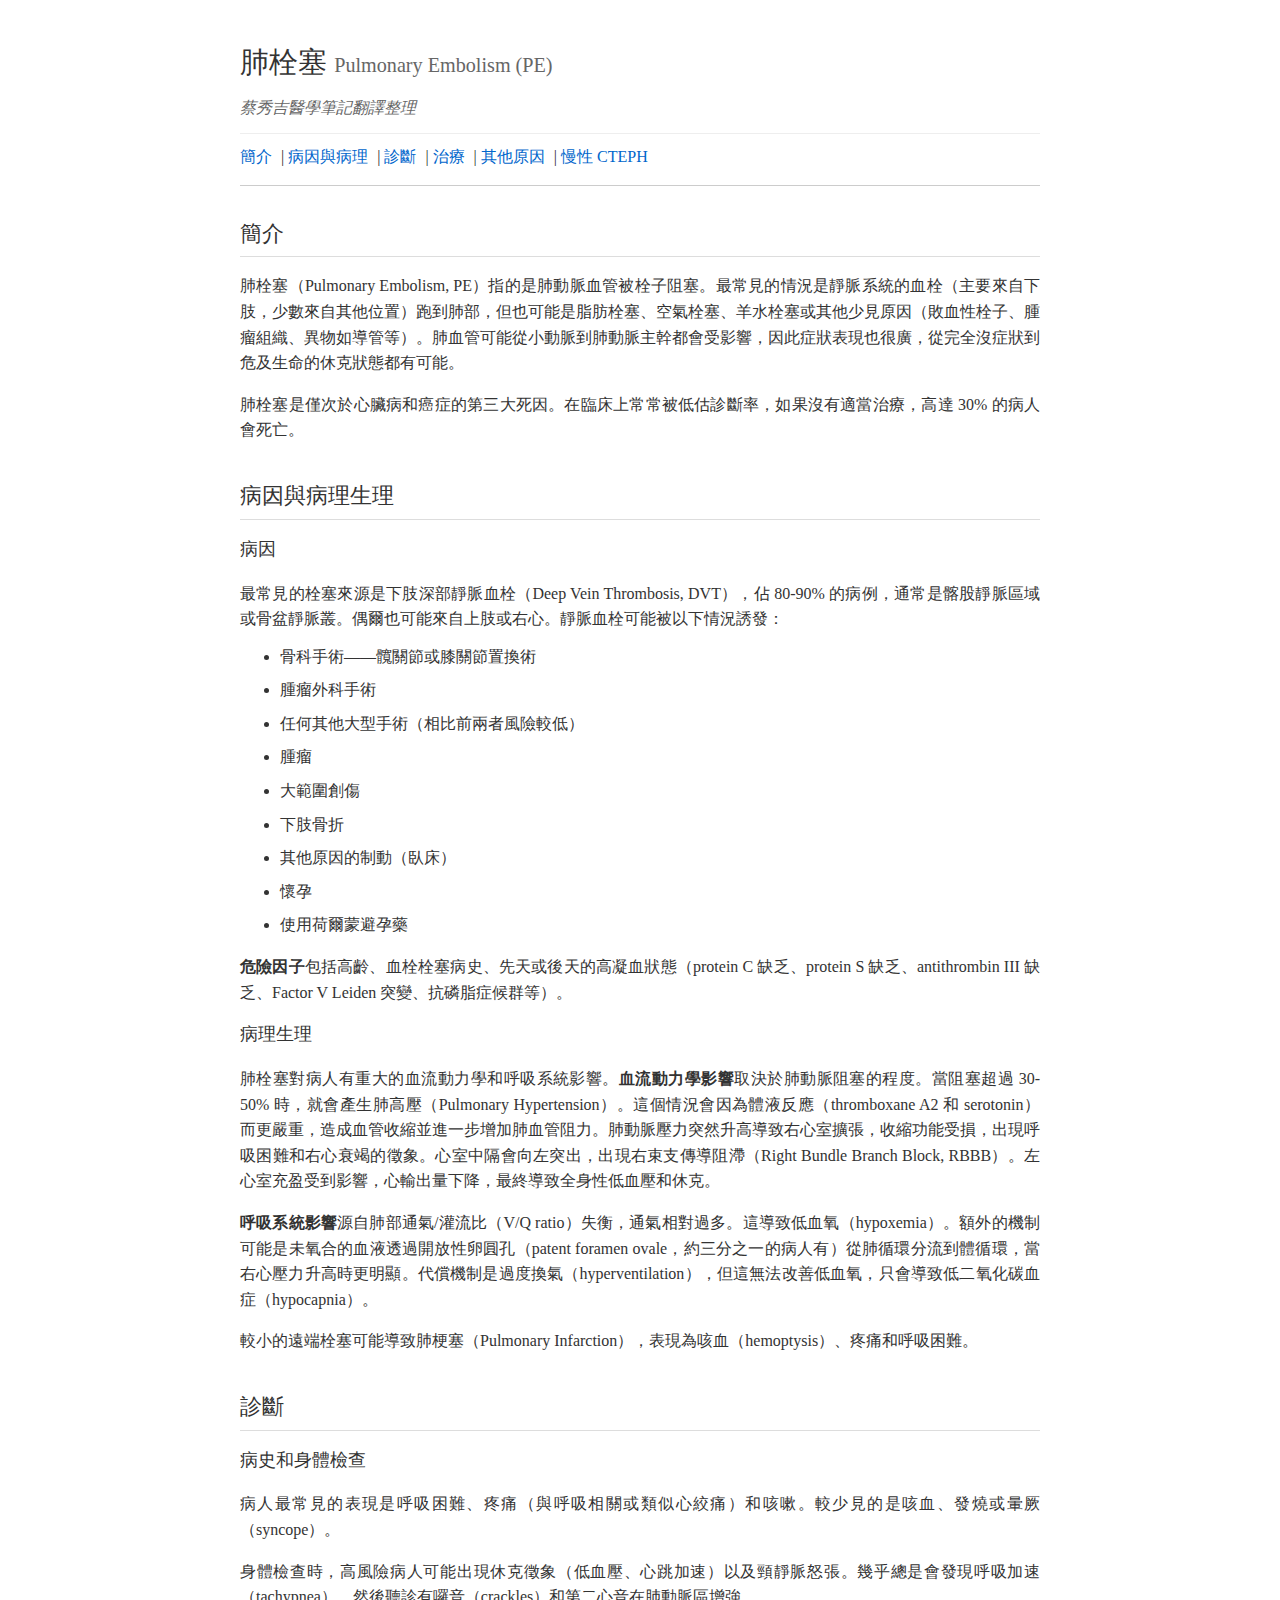
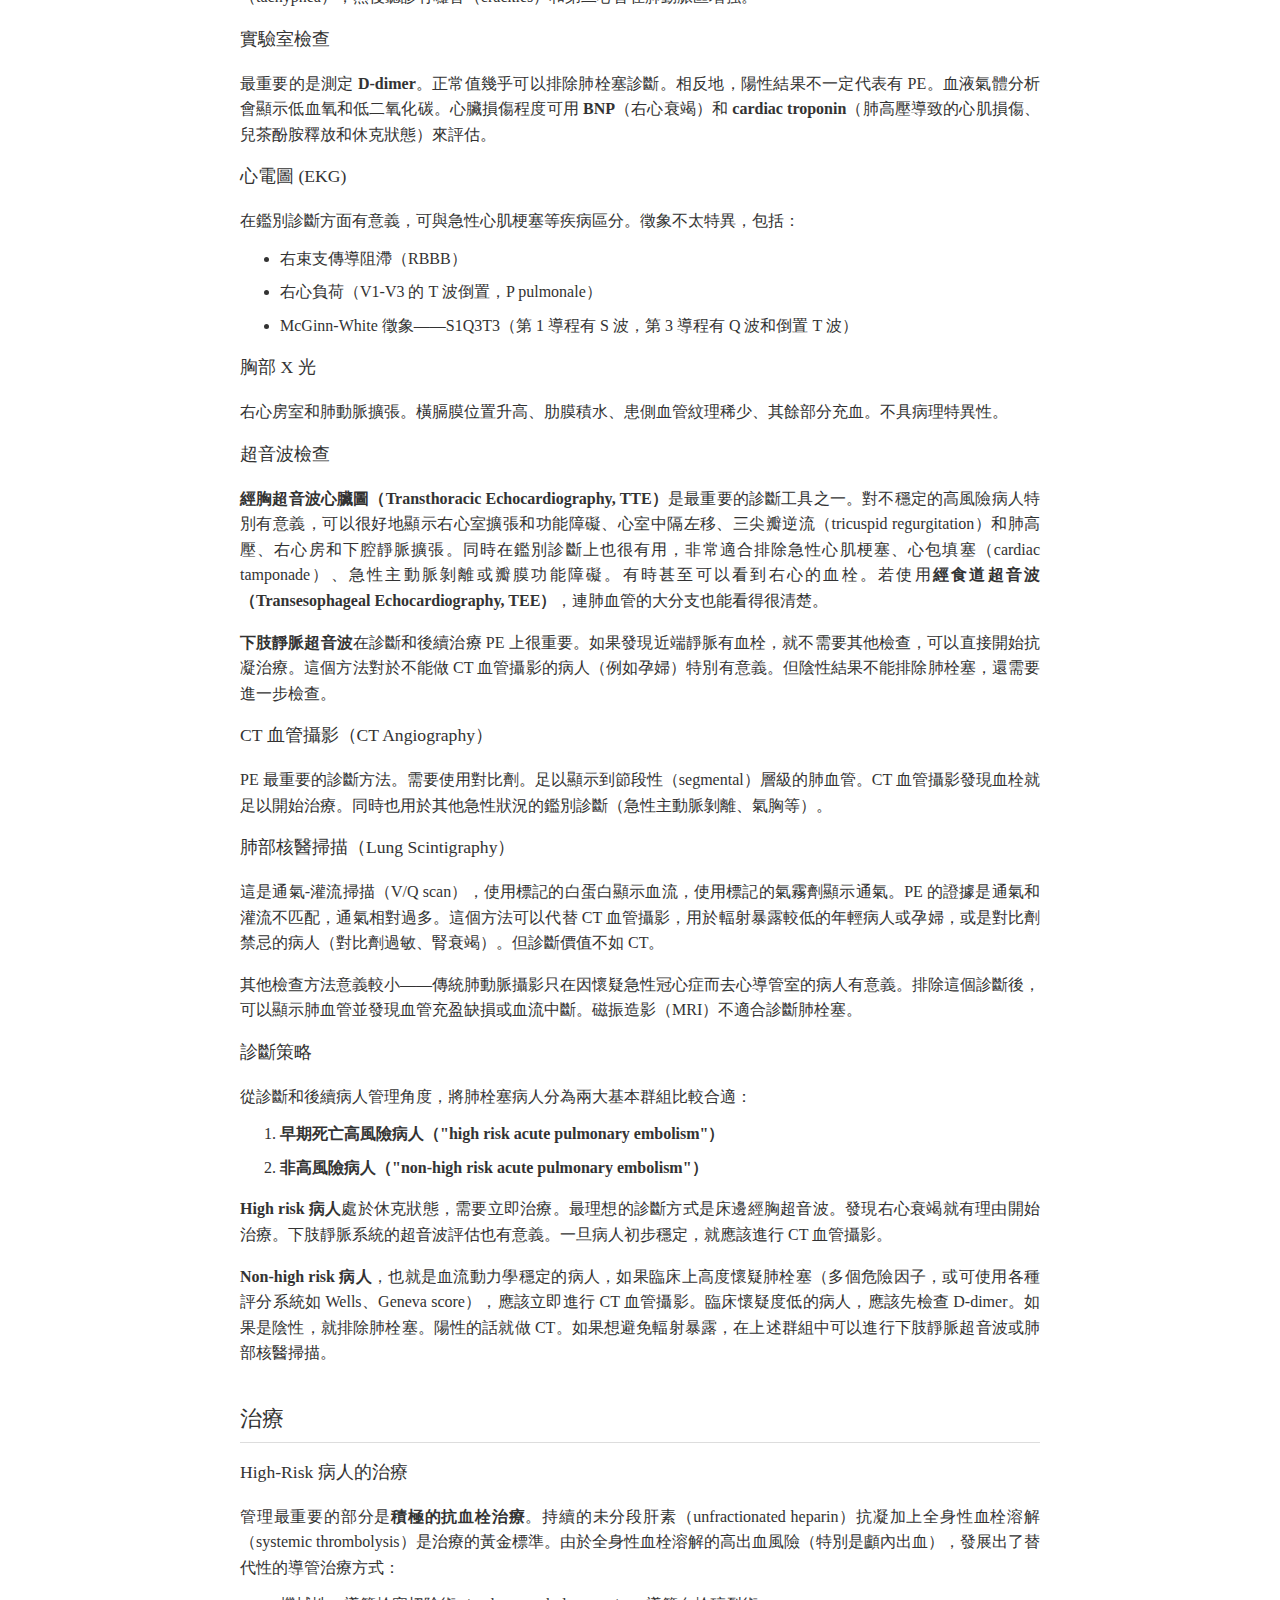
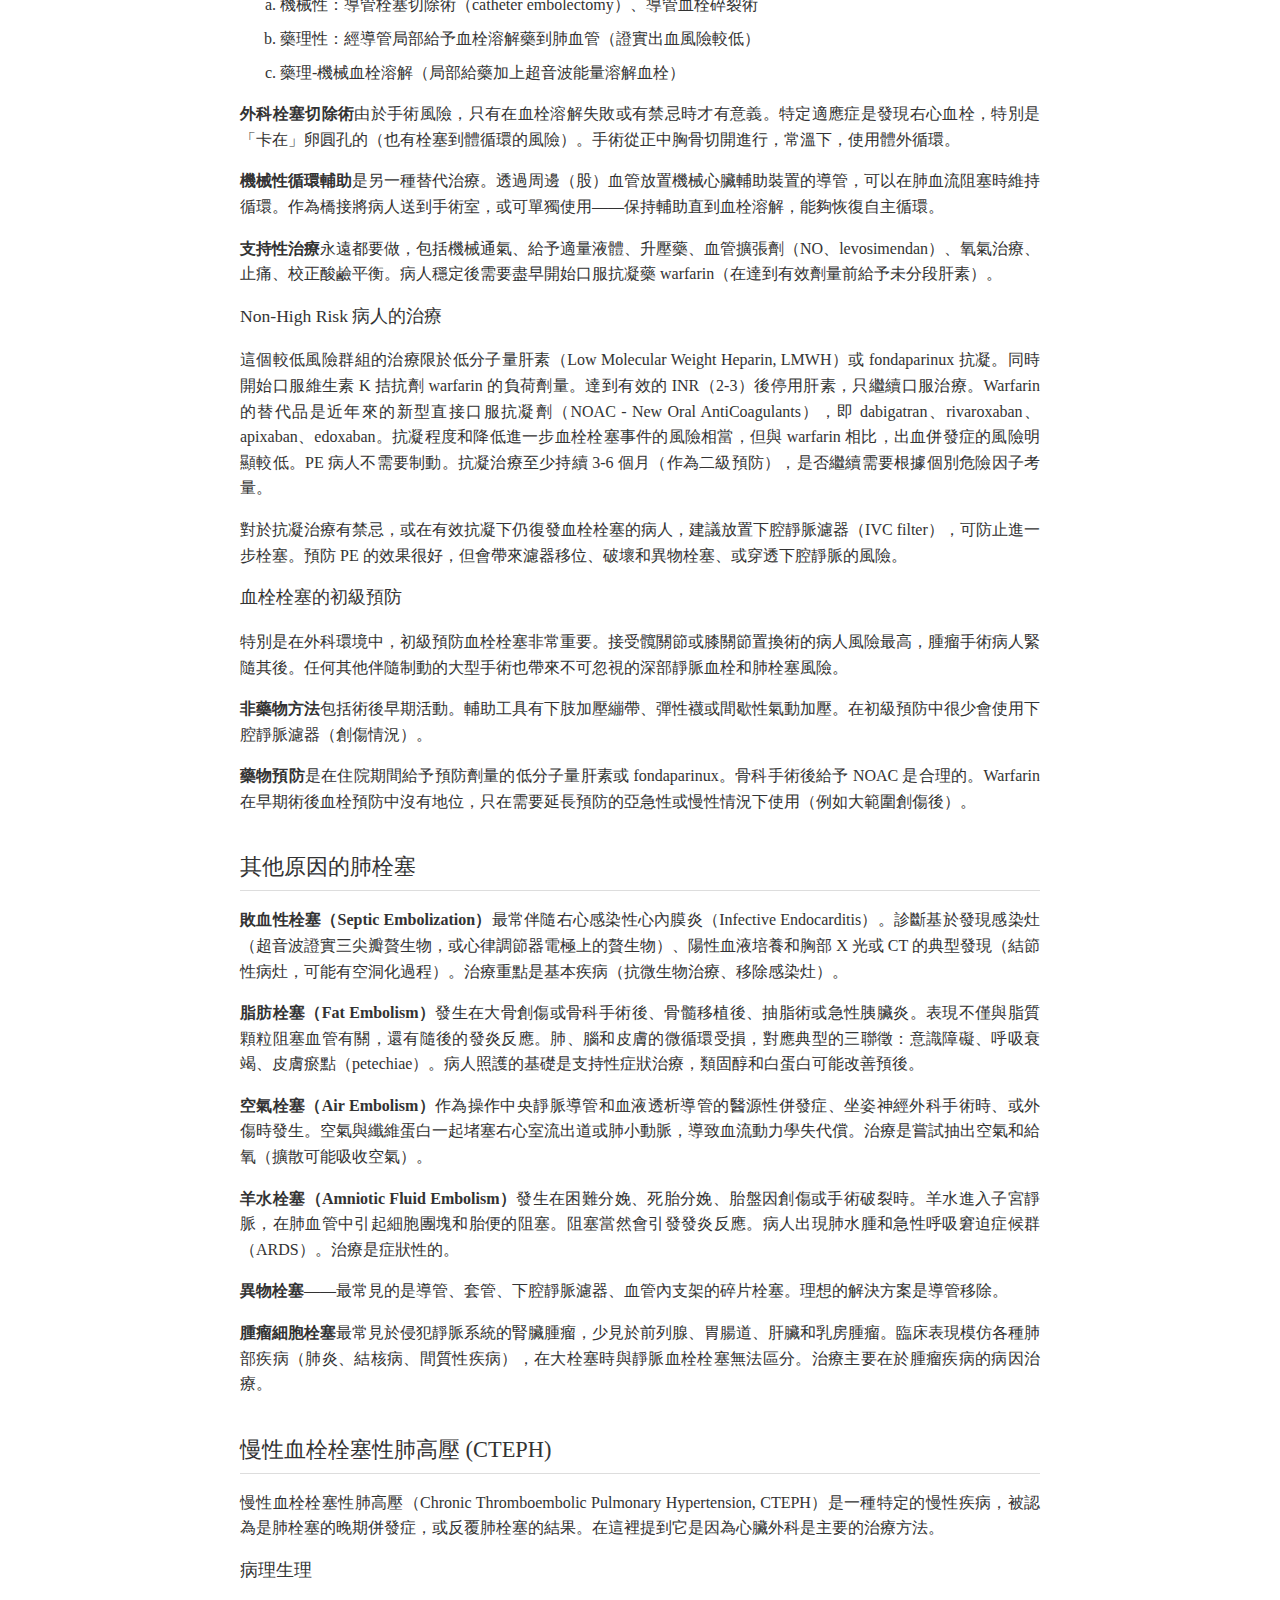
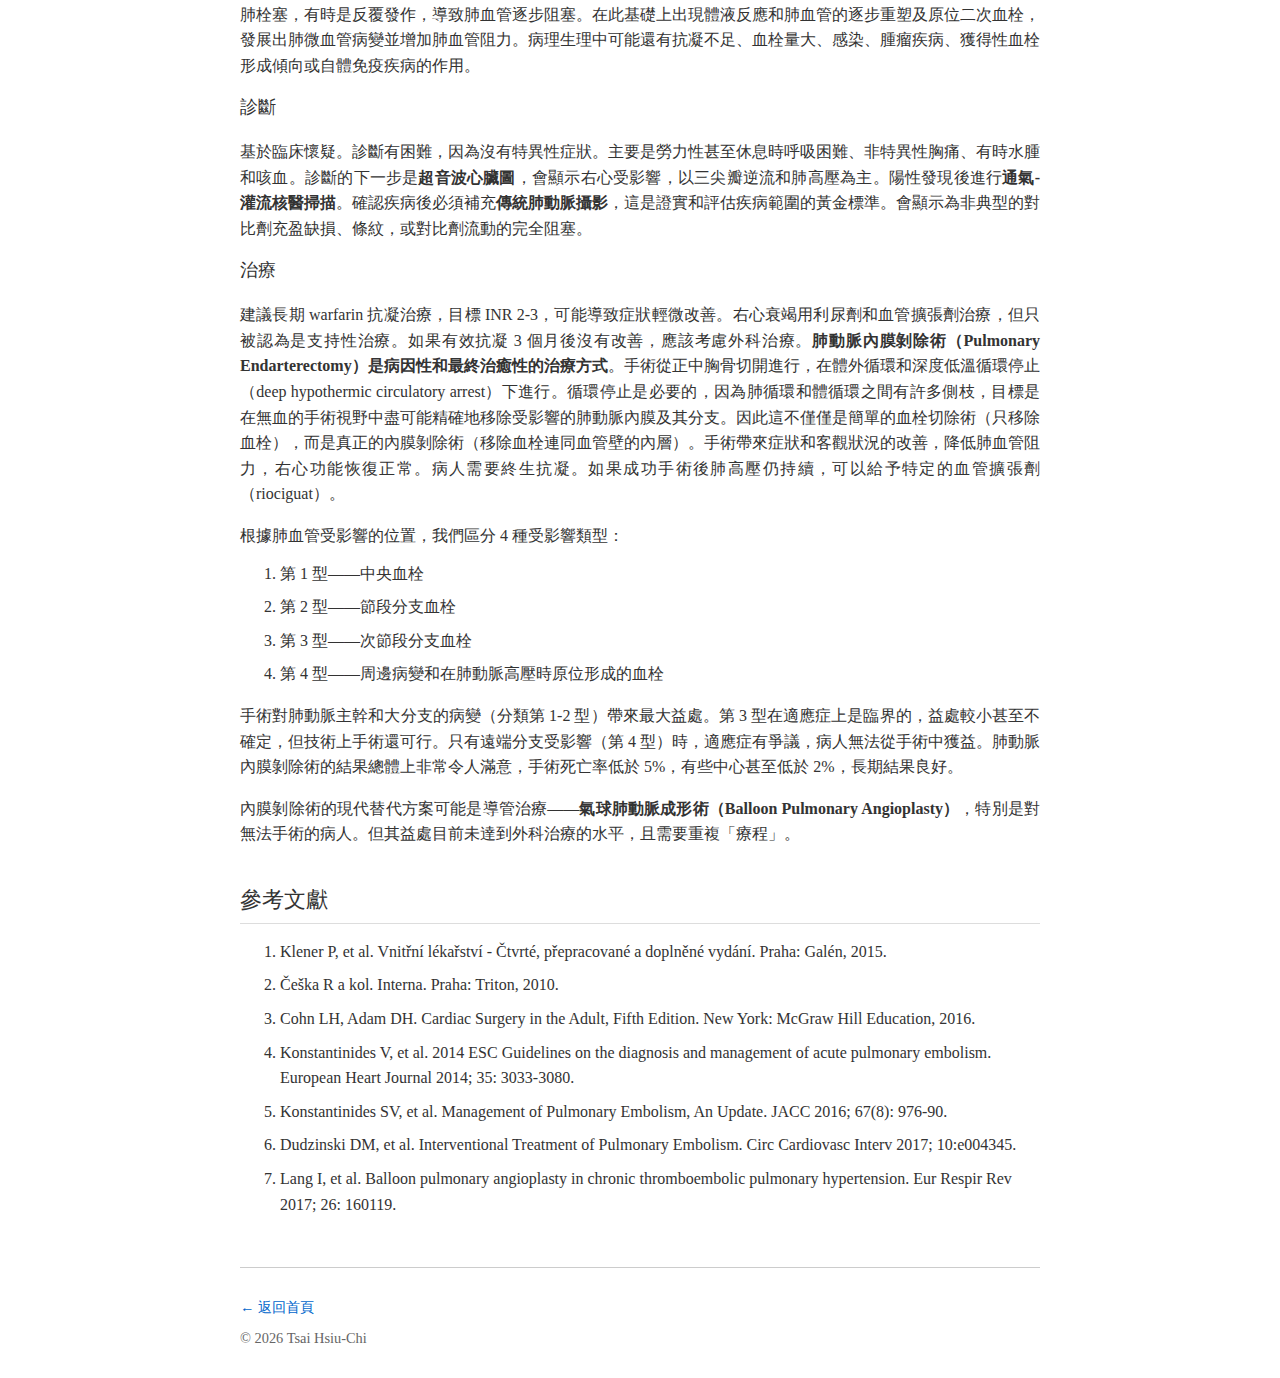
<file: PE/index.html>
<!doctype html>
<html lang="zh-Hant">
<head>
<meta charset="utf-8">
<meta name="viewport" content="width=device-width,initial-scale=1">
<title>肺栓塞 Pulmonary Embolism (PE) — 蔡秀吉醫學筆記</title>
<link rel="stylesheet" href="../style.css">
</head>

<body>

<header class="site-header">
  <h1>肺栓塞 <small>Pulmonary Embolism (PE)</small></h1>
  <p class="tagline">蔡秀吉醫學筆記翻譯整理</p>
  <nav class="nav">
    <a href="#intro">簡介</a> |
    <a href="#etiology">病因與病理</a> |
    <a href="#diagnosis">診斷</a> |
    <a href="#treatment">治療</a> |
    <a href="#other">其他原因</a> |
    <a href="#cteph">慢性 CTEPH</a>
  </nav>
</header>

<main class="container">

  <section id="intro">
    <h2>簡介</h2>
    <p>
      肺栓塞（Pulmonary Embolism, PE）指的是肺動脈血管被栓子阻塞。最常見的情況是靜脈系統的血栓（主要來自下肢，少數來自其他位置）跑到肺部，但也可能是脂肪栓塞、空氣栓塞、羊水栓塞或其他少見原因（敗血性栓子、腫瘤組織、異物如導管等）。肺血管可能從小動脈到肺動脈主幹都會受影響，因此症狀表現也很廣，從完全沒症狀到危及生命的休克狀態都有可能。
    </p>
    <p>
      肺栓塞是僅次於心臟病和癌症的第三大死因。在臨床上常常被低估診斷率，如果沒有適當治療，高達 30% 的病人會死亡。
    </p>
  </section>

  <section id="etiology">
    <h2>病因與病理生理</h2>
    <h3>病因</h3>
    <p>
      最常見的栓塞來源是下肢深部靜脈血栓（Deep Vein Thrombosis, DVT），佔 80-90% 的病例，通常是髂股靜脈區域或骨盆靜脈叢。偶爾也可能來自上肢或右心。靜脈血栓可能被以下情況誘發：
    </p>
    <ul>
      <li>骨科手術——髖關節或膝關節置換術</li>
      <li>腫瘤外科手術</li>
      <li>任何其他大型手術（相比前兩者風險較低）</li>
      <li>腫瘤</li>
      <li>大範圍創傷</li>
      <li>下肢骨折</li>
      <li>其他原因的制動（臥床）</li>
      <li>懷孕</li>
      <li>使用荷爾蒙避孕藥</li>
    </ul>
    <p>
      <strong>危險因子</strong>包括高齡、血栓栓塞病史、先天或後天的高凝血狀態（protein C 缺乏、protein S 缺乏、antithrombin III 缺乏、Factor V Leiden 突變、抗磷脂症候群等）。
    </p>

    <h3>病理生理</h3>
    <p>
      肺栓塞對病人有重大的血流動力學和呼吸系統影響。<strong>血流動力學影響</strong>取決於肺動脈阻塞的程度。當阻塞超過 30-50% 時，就會產生肺高壓（Pulmonary Hypertension）。這個情況會因為體液反應（thromboxane A2 和 serotonin）而更嚴重，造成血管收縮並進一步增加肺血管阻力。肺動脈壓力突然升高導致右心室擴張，收縮功能受損，出現呼吸困難和右心衰竭的徵象。心室中隔會向左突出，出現右束支傳導阻滯（Right Bundle Branch Block, RBBB）。左心室充盈受到影響，心輸出量下降，最終導致全身性低血壓和休克。
    </p>
    <p>
      <strong>呼吸系統影響</strong>源自肺部通氣/灌流比（V/Q ratio）失衡，通氣相對過多。這導致低血氧（hypoxemia）。額外的機制可能是未氧合的血液透過開放性卵圓孔（patent foramen ovale，約三分之一的病人有）從肺循環分流到體循環，當右心壓力升高時更明顯。代償機制是過度換氣（hyperventilation），但這無法改善低血氧，只會導致低二氧化碳血症（hypocapnia）。
    </p>
    <p>
      較小的遠端栓塞可能導致肺梗塞（Pulmonary Infarction），表現為咳血（hemoptysis）、疼痛和呼吸困難。
    </p>
  </section>

  <section id="diagnosis">
    <h2>診斷</h2>

    <h3>病史和身體檢查</h3>
    <p>
      病人最常見的表現是呼吸困難、疼痛（與呼吸相關或類似心絞痛）和咳嗽。較少見的是咳血、發燒或暈厥（syncope）。
    </p>
    <p>
      身體檢查時，高風險病人可能出現休克徵象（低血壓、心跳加速）以及頸靜脈怒張。幾乎總是會發現呼吸加速（tachypnea），然後聽診有囉音（crackles）和第二心音在肺動脈區增強。
    </p>

    <h3>實驗室檢查</h3>
    <p>
      最重要的是測定 <strong>D-dimer</strong>。正常值幾乎可以排除肺栓塞診斷。相反地，陽性結果不一定代表有 PE。血液氣體分析會顯示低血氧和低二氧化碳。心臟損傷程度可用 <strong>BNP</strong>（右心衰竭）和 <strong>cardiac troponin</strong>（肺高壓導致的心肌損傷、兒茶酚胺釋放和休克狀態）來評估。
    </p>

    <h3>心電圖 (EKG)</h3>
    <p>
      在鑑別診斷方面有意義，可與急性心肌梗塞等疾病區分。徵象不太特異，包括：
    </p>
    <ul>
      <li>右束支傳導阻滯（RBBB）</li>
      <li>右心負荷（V1-V3 的 T 波倒置，P pulmonale）</li>
      <li>McGinn-White 徵象——S1Q3T3（第 1 導程有 S 波，第 3 導程有 Q 波和倒置 T 波）</li>
    </ul>

    <h3>胸部 X 光</h3>
    <p>
      右心房室和肺動脈擴張。橫膈膜位置升高、肋膜積水、患側血管紋理稀少、其餘部分充血。不具病理特異性。
    </p>

    <h3>超音波檢查</h3>
    <p>
      <strong>經胸超音波心臟圖（Transthoracic Echocardiography, TTE）</strong>是最重要的診斷工具之一。對不穩定的高風險病人特別有意義，可以很好地顯示右心室擴張和功能障礙、心室中隔左移、三尖瓣逆流（tricuspid regurgitation）和肺高壓、右心房和下腔靜脈擴張。同時在鑑別診斷上也很有用，非常適合排除急性心肌梗塞、心包填塞（cardiac tamponade）、急性主動脈剝離或瓣膜功能障礙。有時甚至可以看到右心的血栓。若使用<strong>經食道超音波（Transesophageal Echocardiography, TEE）</strong>，連肺血管的大分支也能看得很清楚。
    </p>
    <p>
      <strong>下肢靜脈超音波</strong>在診斷和後續治療 PE 上很重要。如果發現近端靜脈有血栓，就不需要其他檢查，可以直接開始抗凝治療。這個方法對於不能做 CT 血管攝影的病人（例如孕婦）特別有意義。但陰性結果不能排除肺栓塞，還需要進一步檢查。
    </p>

    <h3>CT 血管攝影（CT Angiography）</h3>
    <p>
      PE 最重要的診斷方法。需要使用對比劑。足以顯示到節段性（segmental）層級的肺血管。CT 血管攝影發現血栓就足以開始治療。同時也用於其他急性狀況的鑑別診斷（急性主動脈剝離、氣胸等）。
    </p>

    <h3>肺部核醫掃描（Lung Scintigraphy）</h3>
    <p>
      這是通氣-灌流掃描（V/Q scan），使用標記的白蛋白顯示血流，使用標記的氣霧劑顯示通氣。PE 的證據是通氣和灌流不匹配，通氣相對過多。這個方法可以代替 CT 血管攝影，用於輻射暴露較低的年輕病人或孕婦，或是對比劑禁忌的病人（對比劑過敏、腎衰竭）。但診斷價值不如 CT。
    </p>
    <p>
      其他檢查方法意義較小——傳統肺動脈攝影只在因懷疑急性冠心症而去心導管室的病人有意義。排除這個診斷後，可以顯示肺血管並發現血管充盈缺損或血流中斷。磁振造影（MRI）不適合診斷肺栓塞。
    </p>

    <h3>診斷策略</h3>
    <p>
      從診斷和後續病人管理角度，將肺栓塞病人分為兩大基本群組比較合適：
    </p>
    <ol>
      <li><strong>早期死亡高風險病人（"high risk acute pulmonary embolism"）</strong></li>
      <li><strong>非高風險病人（"non-high risk acute pulmonary embolism"）</strong></li>
    </ol>
    <p>
      <strong>High risk 病人</strong>處於休克狀態，需要立即治療。最理想的診斷方式是床邊經胸超音波。發現右心衰竭就有理由開始治療。下肢靜脈系統的超音波評估也有意義。一旦病人初步穩定，就應該進行 CT 血管攝影。
    </p>
    <p>
      <strong>Non-high risk 病人</strong>，也就是血流動力學穩定的病人，如果臨床上高度懷疑肺栓塞（多個危險因子，或可使用各種評分系統如 Wells、Geneva score），應該立即進行 CT 血管攝影。臨床懷疑度低的病人，應該先檢查 D-dimer。如果是陰性，就排除肺栓塞。陽性的話就做 CT。如果想避免輻射暴露，在上述群組中可以進行下肢靜脈超音波或肺部核醫掃描。
    </p>
  </section>

  <section id="treatment">
    <h2>治療</h2>

    <h3>High-Risk 病人的治療</h3>
    <p>
      管理最重要的部分是<strong>積極的抗血栓治療</strong>。持續的未分段肝素（unfractionated heparin）抗凝加上全身性血栓溶解（systemic thrombolysis）是治療的黃金標準。由於全身性血栓溶解的高出血風險（特別是顱內出血），發展出了替代性的導管治療方式：
    </p>
    <ol style="list-style-type: lower-alpha;">
      <li>機械性：導管栓塞切除術（catheter embolectomy）、導管血栓碎裂術</li>
      <li>藥理性：經導管局部給予血栓溶解藥到肺血管（證實出血風險較低）</li>
      <li>藥理-機械血栓溶解（局部給藥加上超音波能量溶解血栓）</li>
    </ol>
    <p>
      <strong>外科栓塞切除術</strong>由於手術風險，只有在血栓溶解失敗或有禁忌時才有意義。特定適應症是發現右心血栓，特別是「卡在」卵圓孔的（也有栓塞到體循環的風險）。手術從正中胸骨切開進行，常溫下，使用體外循環。
    </p>
    <p>
      <strong>機械性循環輔助</strong>是另一種替代治療。透過周邊（股）血管放置機械心臟輔助裝置的導管，可以在肺血流阻塞時維持循環。作為橋接將病人送到手術室，或可單獨使用——保持輔助直到血栓溶解，能夠恢復自主循環。
    </p>
    <p>
      <strong>支持性治療</strong>永遠都要做，包括機械通氣、給予適量液體、升壓藥、血管擴張劑（NO、levosimendan）、氧氣治療、止痛、校正酸鹼平衡。病人穩定後需要盡早開始口服抗凝藥 warfarin（在達到有效劑量前給予未分段肝素）。
    </p>

    <h3>Non-High Risk 病人的治療</h3>
    <p>
      這個較低風險群組的治療限於低分子量肝素（Low Molecular Weight Heparin, LMWH）或 fondaparinux 抗凝。同時開始口服維生素 K 拮抗劑 warfarin 的負荷劑量。達到有效的 INR（2-3）後停用肝素，只繼續口服治療。Warfarin 的替代品是近年來的新型直接口服抗凝劑（NOAC - New Oral AntiCoagulants），即 dabigatran、rivaroxaban、apixaban、edoxaban。抗凝程度和降低進一步血栓栓塞事件的風險相當，但與 warfarin 相比，出血併發症的風險明顯較低。PE 病人不需要制動。抗凝治療至少持續 3-6 個月（作為二級預防），是否繼續需要根據個別危險因子考量。
    </p>
    <p>
      對於抗凝治療有禁忌，或在有效抗凝下仍復發血栓栓塞的病人，建議放置下腔靜脈濾器（IVC filter），可防止進一步栓塞。預防 PE 的效果很好，但會帶來濾器移位、破壞和異物栓塞、或穿透下腔靜脈的風險。
    </p>

    <h3>血栓栓塞的初級預防</h3>
    <p>
      特別是在外科環境中，初級預防血栓栓塞非常重要。接受髖關節或膝關節置換術的病人風險最高，腫瘤手術病人緊隨其後。任何其他伴隨制動的大型手術也帶來不可忽視的深部靜脈血栓和肺栓塞風險。
    </p>
    <p>
      <strong>非藥物方法</strong>包括術後早期活動。輔助工具有下肢加壓繃帶、彈性襪或間歇性氣動加壓。在初級預防中很少會使用下腔靜脈濾器（創傷情況）。
    </p>
    <p>
      <strong>藥物預防</strong>是在住院期間給予預防劑量的低分子量肝素或 fondaparinux。骨科手術後給予 NOAC 是合理的。Warfarin 在早期術後血栓預防中沒有地位，只在需要延長預防的亞急性或慢性情況下使用（例如大範圍創傷後）。
    </p>
  </section>

  <section id="other">
    <h2>其他原因的肺栓塞</h2>
    <p>
      <strong>敗血性栓塞（Septic Embolization）</strong>最常伴隨右心感染性心內膜炎（Infective Endocarditis）。診斷基於發現感染灶（超音波證實三尖瓣贅生物，或心律調節器電極上的贅生物）、陽性血液培養和胸部 X 光或 CT 的典型發現（結節性病灶，可能有空洞化過程）。治療重點是基本疾病（抗微生物治療、移除感染灶）。
    </p>
    <p>
      <strong>脂肪栓塞（Fat Embolism）</strong>發生在大骨創傷或骨科手術後、骨髓移植後、抽脂術或急性胰臟炎。表現不僅與脂質顆粒阻塞血管有關，還有隨後的發炎反應。肺、腦和皮膚的微循環受損，對應典型的三聯徵：意識障礙、呼吸衰竭、皮膚瘀點（petechiae）。病人照護的基礎是支持性症狀治療，類固醇和白蛋白可能改善預後。
    </p>
    <p>
      <strong>空氣栓塞（Air Embolism）</strong>作為操作中央靜脈導管和血液透析導管的醫源性併發症、坐姿神經外科手術時、或外傷時發生。空氣與纖維蛋白一起堵塞右心室流出道或肺小動脈，導致血流動力學失代償。治療是嘗試抽出空氣和給氧（擴散可能吸收空氣）。
    </p>
    <p>
      <strong>羊水栓塞（Amniotic Fluid Embolism）</strong>發生在困難分娩、死胎分娩、胎盤因創傷或手術破裂時。羊水進入子宮靜脈，在肺血管中引起細胞團塊和胎便的阻塞。阻塞當然會引發發炎反應。病人出現肺水腫和急性呼吸窘迫症候群（ARDS）。治療是症狀性的。
    </p>
    <p>
      <strong>異物栓塞</strong>——最常見的是導管、套管、下腔靜脈濾器、血管內支架的碎片栓塞。理想的解決方案是導管移除。
    </p>
    <p>
      <strong>腫瘤細胞栓塞</strong>最常見於侵犯靜脈系統的腎臟腫瘤，少見於前列腺、胃腸道、肝臟和乳房腫瘤。臨床表現模仿各種肺部疾病（肺炎、結核病、間質性疾病），在大栓塞時與靜脈血栓栓塞無法區分。治療主要在於腫瘤疾病的病因治療。
    </p>
  </section>

  <section id="cteph">
    <h2>慢性血栓栓塞性肺高壓 (CTEPH)</h2>
    <p>
      慢性血栓栓塞性肺高壓（Chronic Thromboembolic Pulmonary Hypertension, CTEPH）是一種特定的慢性疾病，被認為是肺栓塞的晚期併發症，或反覆肺栓塞的結果。在這裡提到它是因為心臟外科是主要的治療方法。
    </p>

    <h3>病理生理</h3>
    <p>
      肺栓塞，有時是反覆發作，導致肺血管逐步阻塞。在此基礎上出現體液反應和肺血管的逐步重塑及原位二次血栓，發展出肺微血管病變並增加肺血管阻力。病理生理中可能還有抗凝不足、血栓量大、感染、腫瘤疾病、獲得性血栓形成傾向或自體免疫疾病的作用。
    </p>

    <h3>診斷</h3>
    <p>
      基於臨床懷疑。診斷有困難，因為沒有特異性症狀。主要是勞力性甚至休息時呼吸困難、非特異性胸痛、有時水腫和咳血。診斷的下一步是<strong>超音波心臟圖</strong>，會顯示右心受影響，以三尖瓣逆流和肺高壓為主。陽性發現後進行<strong>通氣-灌流核醫掃描</strong>。確認疾病後必須補充<strong>傳統肺動脈攝影</strong>，這是證實和評估疾病範圍的黃金標準。會顯示為非典型的對比劑充盈缺損、條紋，或對比劑流動的完全阻塞。
    </p>

    <h3>治療</h3>
    <p>
      建議長期 warfarin 抗凝治療，目標 INR 2-3，可能導致症狀輕微改善。右心衰竭用利尿劑和血管擴張劑治療，但只被認為是支持性治療。如果有效抗凝 3 個月後沒有改善，應該考慮外科治療。<strong>肺動脈內膜剝除術（Pulmonary Endarterectomy）是病因性和最終治癒性的治療方式</strong>。手術從正中胸骨切開進行，在體外循環和深度低溫循環停止（deep hypothermic circulatory arrest）下進行。循環停止是必要的，因為肺循環和體循環之間有許多側枝，目標是在無血的手術視野中盡可能精確地移除受影響的肺動脈內膜及其分支。因此這不僅僅是簡單的血栓切除術（只移除血栓），而是真正的內膜剝除術（移除血栓連同血管壁的內層）。手術帶來症狀和客觀狀況的改善，降低肺血管阻力，右心功能恢復正常。病人需要終生抗凝。如果成功手術後肺高壓仍持續，可以給予特定的血管擴張劑（riociguat）。
    </p>
    <p>
      根據肺血管受影響的位置，我們區分 4 種受影響類型：
    </p>
    <ol>
      <li>第 1 型——中央血栓</li>
      <li>第 2 型——節段分支血栓</li>
      <li>第 3 型——次節段分支血栓</li>
      <li>第 4 型——周邊病變和在肺動脈高壓時原位形成的血栓</li>
    </ol>
    <p>
      手術對肺動脈主幹和大分支的病變（分類第 1-2 型）帶來最大益處。第 3 型在適應症上是臨界的，益處較小甚至不確定，但技術上手術還可行。只有遠端分支受影響（第 4 型）時，適應症有爭議，病人無法從手術中獲益。肺動脈內膜剝除術的結果總體上非常令人滿意，手術死亡率低於 5%，有些中心甚至低於 2%，長期結果良好。
    </p>
    <p>
      內膜剝除術的現代替代方案可能是導管治療——<strong>氣球肺動脈成形術（Balloon Pulmonary Angioplasty）</strong>，特別是對無法手術的病人。但其益處目前未達到外科治療的水平，且需要重複「療程」。
    </p>
  </section>

  <section id="references">
    <h2>參考文獻</h2>
    <ol>
      <li>Klener P, et al. Vnitřní lékařství - Čtvrté, přepracované a doplněné vydání. Praha: Galén, 2015.</li>
      <li>Češka R a kol. Interna. Praha: Triton, 2010.</li>
      <li>Cohn LH, Adam DH. Cardiac Surgery in the Adult, Fifth Edition. New York: McGraw Hill Education, 2016.</li>
      <li>Konstantinides V, et al. 2014 ESC Guidelines on the diagnosis and management of acute pulmonary embolism. European Heart Journal 2014; 35: 3033-3080.</li>
      <li>Konstantinides SV, et al. Management of Pulmonary Embolism, An Update. JACC 2016; 67(8): 976-90.</li>
      <li>Dudzinski DM, et al. Interventional Treatment of Pulmonary Embolism. Circ Cardiovasc Interv 2017; 10:e004345.</li>
      <li>Lang I, et al. Balloon pulmonary angioplasty in chronic thromboembolic pulmonary hypertension. Eur Respir Rev 2017; 26: 160119.</li>
    </ol>
  </section>

</main>

<footer class="site-footer">
  <p><a href="../">← 返回首頁</a></p>
  <p>© <span id="y"></span> Tsai Hsiu-Chi</p>
</footer>

<script>
  document.getElementById('y').textContent = new Date().getFullYear();
</script>

</body>
</html>
</file>
<file: style.css>
/* 極簡樸素學術風格 */
body {
  max-width: 800px;
  margin: 0 auto;
  padding: 20px;
  font-family: Georgia, "Times New Roman", "Noto Serif TC", serif;
  line-height: 1.6;
  color: #333;
}

/* 頁首 */
header {
  border-bottom: 1px solid #ccc;
  margin-bottom: 30px;
  padding-bottom: 15px;
}

h1 {
  font-size: 1.8em;
  font-weight: normal;
  margin-bottom: 8px;
}

h1 small {
  font-size: 0.7em;
  color: #666;
}

.tagline {
  color: #666;
  font-style: italic;
  margin: 10px 0;
}

nav {
  margin-top: 12px;
  padding-top: 10px;
  border-top: 1px solid #eee;
}

nav a {
  margin-right: 5px;
}

/* 區塊 */
section {
  margin-bottom: 35px;
}

h2 {
  font-size: 1.4em;
  font-weight: normal;
  border-bottom: 1px solid #ddd;
  padding-bottom: 5px;
  margin-bottom: 15px;
}

h3 {
  font-size: 1.1em;
  font-weight: normal;
  margin-top: 15px;
}

p {
  margin-bottom: 12px;
  text-align: justify;
}

/* 清單 */
ul, ol {
  margin: 12px 0;
}

li {
  margin-bottom: 8px;
}

/* 連結 */
a {
  color: #0066cc;
  text-decoration: none;
}

a:hover {
  text-decoration: underline;
}

/* 頁尾 */
footer {
  margin-top: 50px;
  padding-top: 20px;
  border-top: 1px solid #ccc;
  text-align: center;
  font-size: 0.9em;
  color: #666;
}

footer p {
  margin: 8px 0;
}

/* 專案卡片並排 */
.projects-grid {
  display: grid;
  grid-template-columns: 1fr 1fr;
  gap: 20px;
  margin: 15px 0;
}

.card {
  margin: 0;
}

.card h3 {
  font-size: 1.05em;
  margin-top: 0;
}

.card p {
  font-size: 0.95em;
  margin: 8px 0;
  text-align: left;
}

.card ul {
  font-size: 0.9em;
  margin: 8px 0;
  padding-left: 1.2em;
}

.card li {
  margin-bottom: 4px;
}

/* 響應式 */
@media (max-width: 600px) {
  body {
    padding: 15px;
  }

  h1 {
    font-size: 1.5em;
  }

  .projects-grid {
    grid-template-columns: 1fr;
  }
}
</file>
